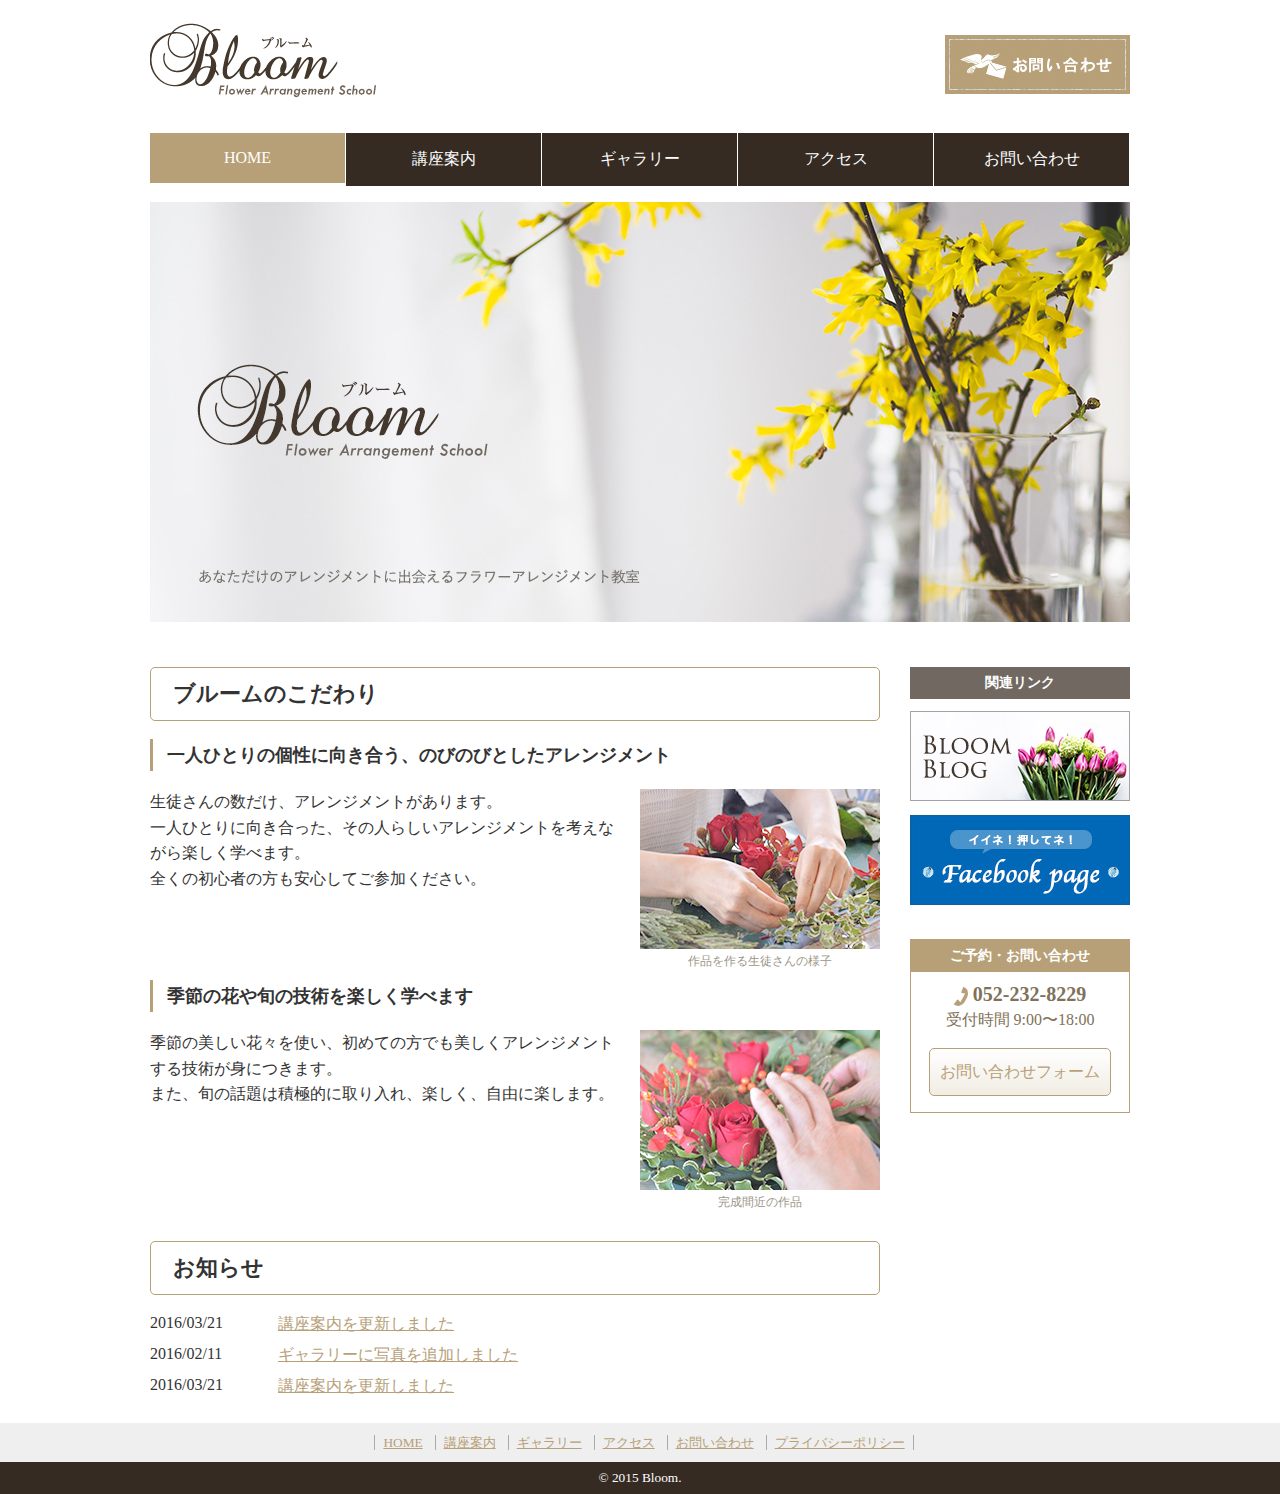
<file: index.html>
<!DOCTYPE html>
<html lang="ja">
<head>
<meta charset="UTF-8">
<title>フラワーアレンジメント教室 Bloom</title>
<link rel="stylesheet" href="css/style.css">
</head>
<body>

  <!--ヘッダー-->
  <header>
    <h1><img src="images/logo.png" alt="フラワーアレンジメント教室ブルーム" ></h1>
    <div id="header_contact"><a href="contact.html"><img src="images/btn_contact.jpg" alt="お問い合わせ"></a></div>
    <nav id="global_navi">
      <ul>
        <li class="current"><a href="index.html">HOME</a></li>
        <li><a href="course.html">講座案内</a></li>
        <li><a href="gallery.html">ギャラリー</a></li>
        <li><a href="access.html">アクセス</a></li>
        <li><a href="contact.html">お問い合わせ</a></li>
      </ul>
    </nav>
  </header>
  <!--/ヘッダー-->

  <!--メインビジュアル画像-->
  <div id="main_visual">
    <p><img src="images/main_visual.jpg" alt="あなただけのアレンジメントに出会えるフラワーアレンジメント教室"></p>
  </div>
  <!--/メインビジュアル画像-->

  <div id="wrapper">
    <!--メイン-->
    <div id="main">
      <section id="point">
        <h2>ブルームのこだわり</h2>
        <section>
          <h3>一人ひとりの個性に向き合う、のびのびとしたアレンジメント</h3>
          <figure>
            <img src="images/photo01.jpg" alt="こだわり1">
            <figcaption>作品を作る生徒さんの様子</figcaption>
          </figure>
          <p>生徒さんの数だけ、アレンジメントがあります。<br>
            一人ひとりに向き合った、その人らしいアレンジメントを考えながら楽しく学べます。<br>
            全くの初心者の方も安心してご参加ください。</p>
        </section>
        <section>
          <h3>季節の花や旬の技術を楽しく学べます</h3>
          <figure>
            <img src="images/photo02.jpg" alt="こだわり2">
            <figcaption>完成間近の作品</figcaption>
          </figure>
          <p>季節の美しい花々を使い、初めての方でも美しくアレンジメントする技術が身につきます。<br>
            また、旬の話題は積極的に取り入れ、楽しく、自由に楽します。 </p>
        </section>
      </section>
      <section id="news">
        <h2>お知らせ</h2>
        <dl>
          <dt>2016/03/21</dt>
          <dd><a href="course.html">講座案内を更新しました</a></dd>
          <dt>2016/02/11</dt>
          <dd><a href="gallery.html">ギャラリーに写真を追加しました</a></dd>
          <dt>2016/03/21</dt>
          <dd><a href="course.html">講座案内を更新しました</a></dd>
        </dl>
      </section>
    </div>
    <!--/メイン-->

    <!--サイド-->
    <aside id="sidebar">
      <section id="side_banner">
        <h2>関連リンク</h2>
        <ul>
          <li><a href="#" target="_blank"><img src="images/banner01.jpg" alt="ブルームブログ"></a></li>
          <li><a href="https://www.facebook.com/" target="_blank"><img src="images/banner02.jpg" alt="イイネ！押してね！facebookページ"></a></li>
        </ul>
      </section>
      <section id="side_contact">
        <h2>ご予約・お問い合わせ</h2>
        <address><img src="images/mark_tel.png" alt="TEL">052-232-8229</address>
        <p>受付時間 9:00〜18:00</p>
        <p><a href="contact.html" class="contact_button">お問い合わせフォーム</a></p>
      </section>
    </aside>
    <!--/サイド-->
  </div>
  <!--/wrapper-->

  <!--フッター-->
  <footer>
    <div id="footer_nav">
      <ul>
        <li><a href="index.html">HOME</a></li>
        <li><a href="course.html">講座案内</a></li>
        <li><a href="gallery.html">ギャラリー</a></li>
        <li><a href="access.html">アクセス</a></li>
        <li><a href="contact.html">お問い合わせ</a></li>
        <li><a href="policy.html">プライバシーポリシー</a></li>
      </ul>
    </div>
    <small>&copy; 2015 Bloom.</small>
  </footer>
  <!--/フッター-->

</body>
</html>
</file>
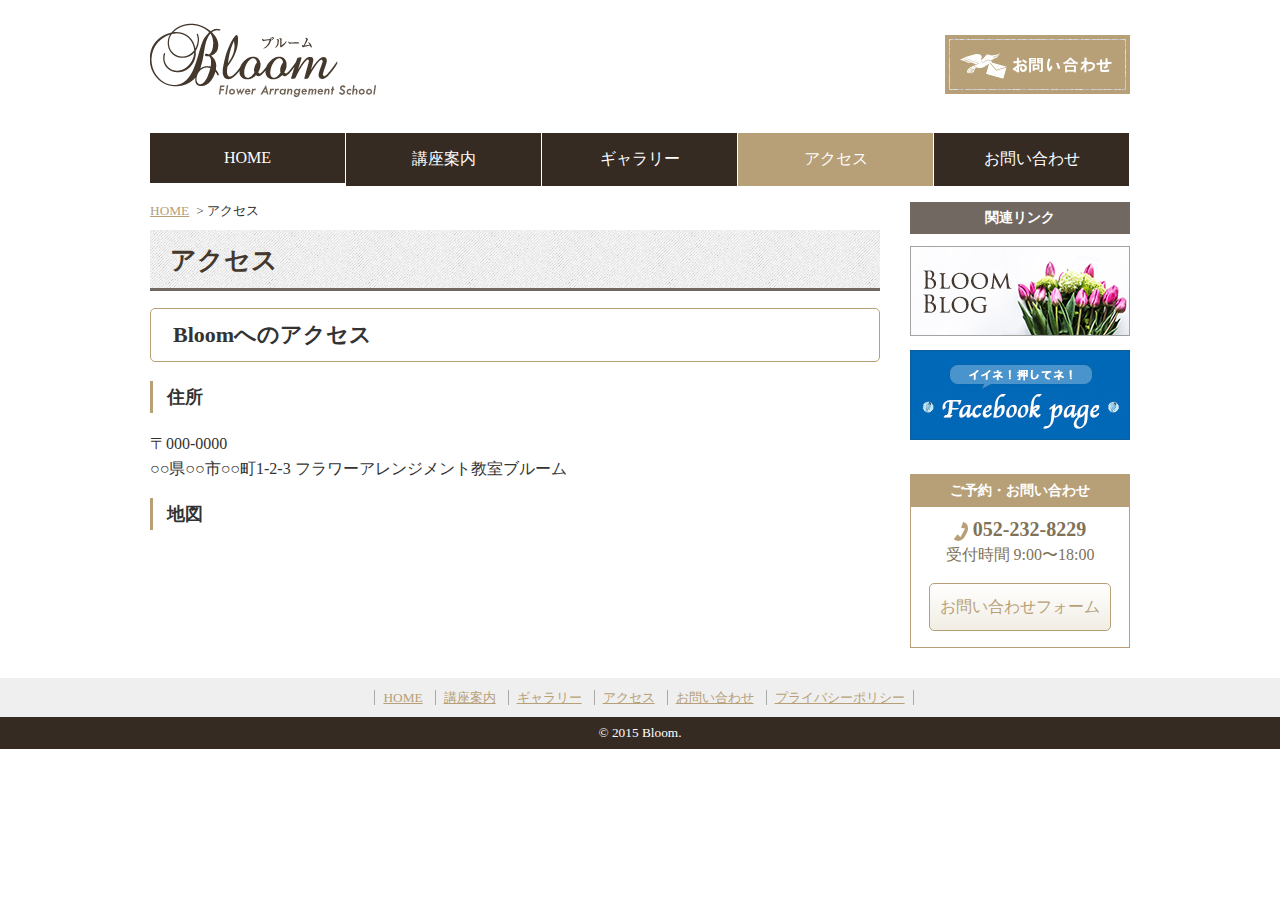
<file: access.html>
<!DOCTYPE html>
<html lang="ja">
<head>
<meta charset="UTF-8">
<title>アクセス｜フラワーアレンジメント教室 Bloomaaa</title>
<link rel="stylesheet" href="css/style.css">
</head>
<body>

  <!--ヘッダー-->
  <header>
    <h1><a href="index.html"><img src="images/logo.png" alt="フラワーアレンジメント教室ブルーム" ></a></h1>
    <div id="header_contact"><a href="contact.html"><img src="images/btn_contact.jpg" alt="お問い合わせ"></a></div>
    <nav id="global_navi">
      <ul>
        <li><a href="index.html">HOME</a></li>
        <li><a href="course.html">講座案内</a></li>
        <li><a href="gallery.html">ギャラリー</a></li>
        <li class="current"><a href="access.html">アクセス</a></li>
        <li><a href="contact.html">お問い合わせ</a></li>
      </ul>
    </nav>
  </header>
  <!--/ヘッダー-->

  <!--wrapper-->
  <div id="wrapper">
    <!--メイン-->
    <div id="main">
      <div id="breadcrumb">
        <ol>
          <li><a href="index.html">HOME</a></li>
          <li>アクセス</li>
        </ol>
      </div>
      <article>
        <h1>アクセス</h1>
        <section>
          <h2>Bloomへのアクセス</h2>
          <section>
            <h3>住所</h3>
            <p>〒000-0000<br>
            ○○県○○市○○町1-2-3 フラワーアレンジメント教室ブルーム </p>
          </section>
          <section>
            <h3>地図</h3>

          </section>
        </section>
      </article>
    </div>
    <!--/メイン-->
    <!--サイド-->
    <aside id="sidebar">
      <section id="side_banner">
        <h2>関連リンク</h2>
        <ul>
          <li><a href="#" target="_blank"><img src="images/banner01.jpg" alt="ブルームブログ"></a>
          </li>
          <li><a href="https://www.facebook.com/" target="_blank"><img src="images/banner02.jpg" alt="イイネ！押してね！facebookページ"></a></li>
        </ul>
      </section>
      <section id="side_contact">
        <h2>ご予約・お問い合わせ</h2>
        <address><img src="images/mark_tel.png" alt="TEL">052-232-8229</address>
        <p>受付時間 9:00〜18:00</p>
        <p><a href="contact.html" class="contact_button">お問い合わせフォーム</a></p>
      </section>
    </aside>
    <!--/サイド-->
  </div>
  <!--/wrapper-->

  <!--フッター-->
  <footer>
    <div id="footer_nav">
      <ul>
        <li><a href="index.html">HOME</a></li>
        <li><a href="course.html">講座案内</a></li>
        <li><a href="gallery.html">ギャラリー</a></li>
        <li><a href="access.html">アクセス</a></li>
        <li><a href="contact.html">お問い合わせ</a></li>
        <li><a href="policy.html">プライバシーポリシー</a></li>
      </ul>
    </div>
    <small>&copy; 2015 Bloom.</small>
  </footer>
  <!--/フッター-->

</body>
</html>
</file>
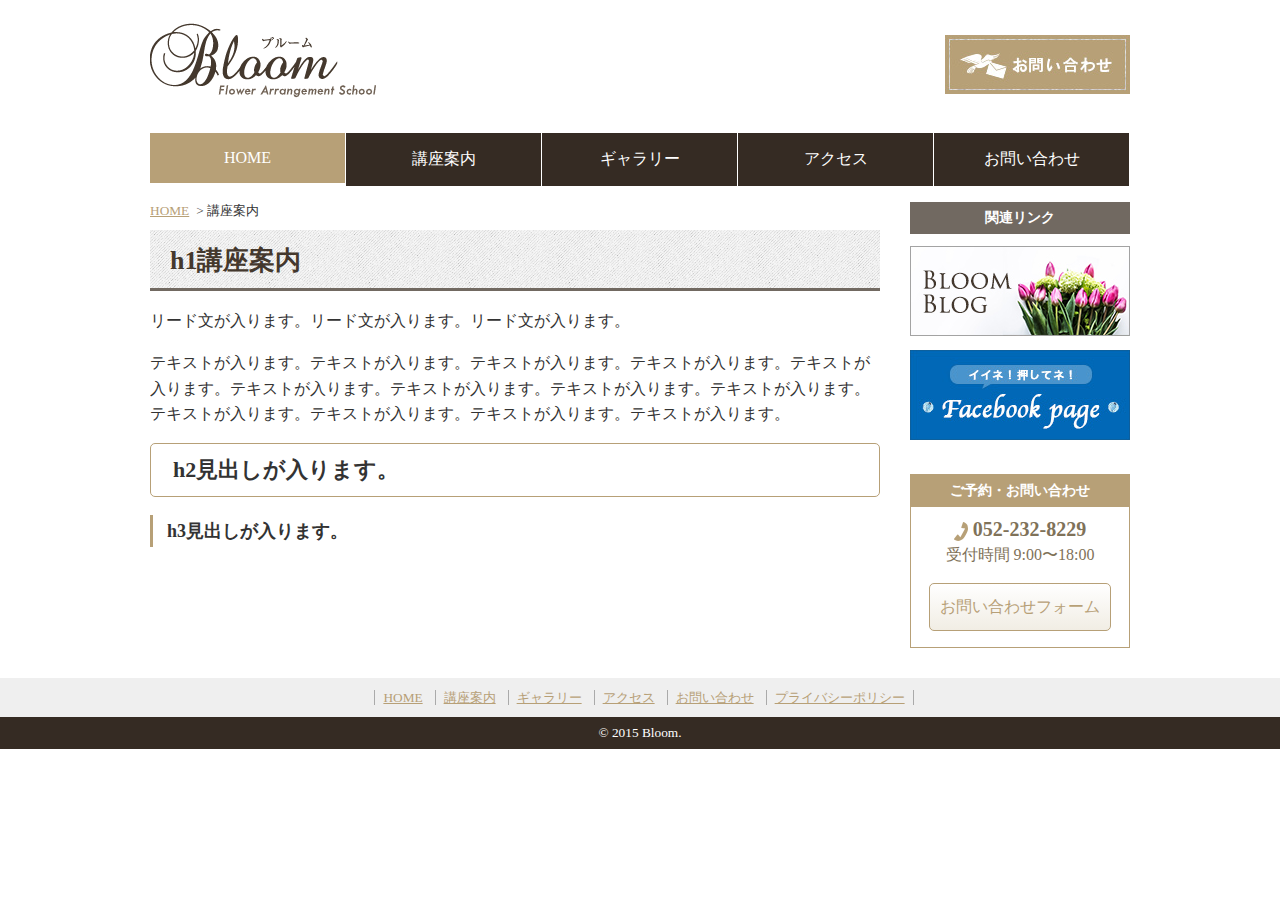
<file: base.html>
<!DOCTYPE html>
<html lang="ja">
<head>
<meta charset="UTF-8">
<title>フラワーアレンジメント教室 Bloom</title>
<link rel="stylesheet" href="css/style.css">
</head>
<body>

  <!--ヘッダー-->
  <header>
    <h1><a href="index.html"><img src="images/logo.png" alt="フラワーアレンジメント教室ブルーム" ></a></h1>
    <div id="header_contact"><a href="contact.html"><img src="images/btn_contact.jpg" alt="お問い合わせ"></a></div>
    <nav id="global_navi">
      <ul>
        <li class="current"><a href="index.html">HOME</a></li>
        <li><a href="course.html">講座案内</a></li>
        <li><a href="gallery.html">ギャラリー</a></li>
        <li><a href="access.html">アクセス</a></li>
        <li><a href="contact.html">お問い合わせ</a></li>
      </ul>
    </nav>
  </header>
  <!--/ヘッダー-->
  
  <!--wrapper-->
  <div id="wrapper">
    <!--メイン-->
    <div id="main">
      <div id="breadcrumb">
        <ol>
          <li><a href="index.html">HOME</a></li>
          <li>講座案内</li>
        </ol>
      </div>
      <article>        
        <h1>h1講座案内</h1>
        <p class="lead">リード文が入ります。リード文が入ります。リード文が入ります。</p>
        <p>テキストが入ります。テキストが入ります。テキストが入ります。テキストが入ります。テキストが入ります。テキストが入ります。テキストが入ります。テキストが入ります。テキストが入ります。テキストが入ります。テキストが入ります。テキストが入ります。テキストが入ります。</p>
        <section>
          <h2>h2見出しが入ります。</h2>
          <section>
            <h3>h3見出しが入ります。</h3>
          </section>
        </section>          
      </article>
    </div>
    <!--/メイン-->
    
    <!--サイド-->
    <aside id="sidebar">
      <section id="side_banner">
        <h2>関連リンク</h2>
        <ul>
          <li><a href="#" target="_blank"><img src="images/banner01.jpg" alt="ブルームブログ"></a></li>
          <li><a href="https://www.facebook.com/" target="_blank"><img src="images/banner02.jpg" alt="イイネ！押してね！facebookページ"></a></li>
        </ul>
      </section>
      <section id="side_contact">
        <h2>ご予約・お問い合わせ</h2>
        <address><img src="images/mark_tel.png" alt="TEL">052-232-8229</address>
        <p>受付時間 9:00〜18:00</p>
        <p><a href="contact.html" class="contact_button">お問い合わせフォーム</a></p>
      </section>
    </aside>
    <!--/サイド-->
  </div>
  <!--/wrapper-->
  
  <!--フッター-->
  <footer>
    <div id="footer_nav">
      <ul>
        <li><a href="index.html">HOME</a></li>
        <li><a href="course.html">講座案内</a></li>
        <li><a href="gallery.html">ギャラリー</a></li>
        <li><a href="access.html">アクセス</a></li>
        <li><a href="contact.html">お問い合わせ</a></li>
        <li><a href="policy.html">プライバシーポリシー</a></li>
      </ul>
    </div>
    <small>&copy; 2015 Bloom.</small>
  </footer>
  <!--/フッター-->

</body>
</html>
</file>
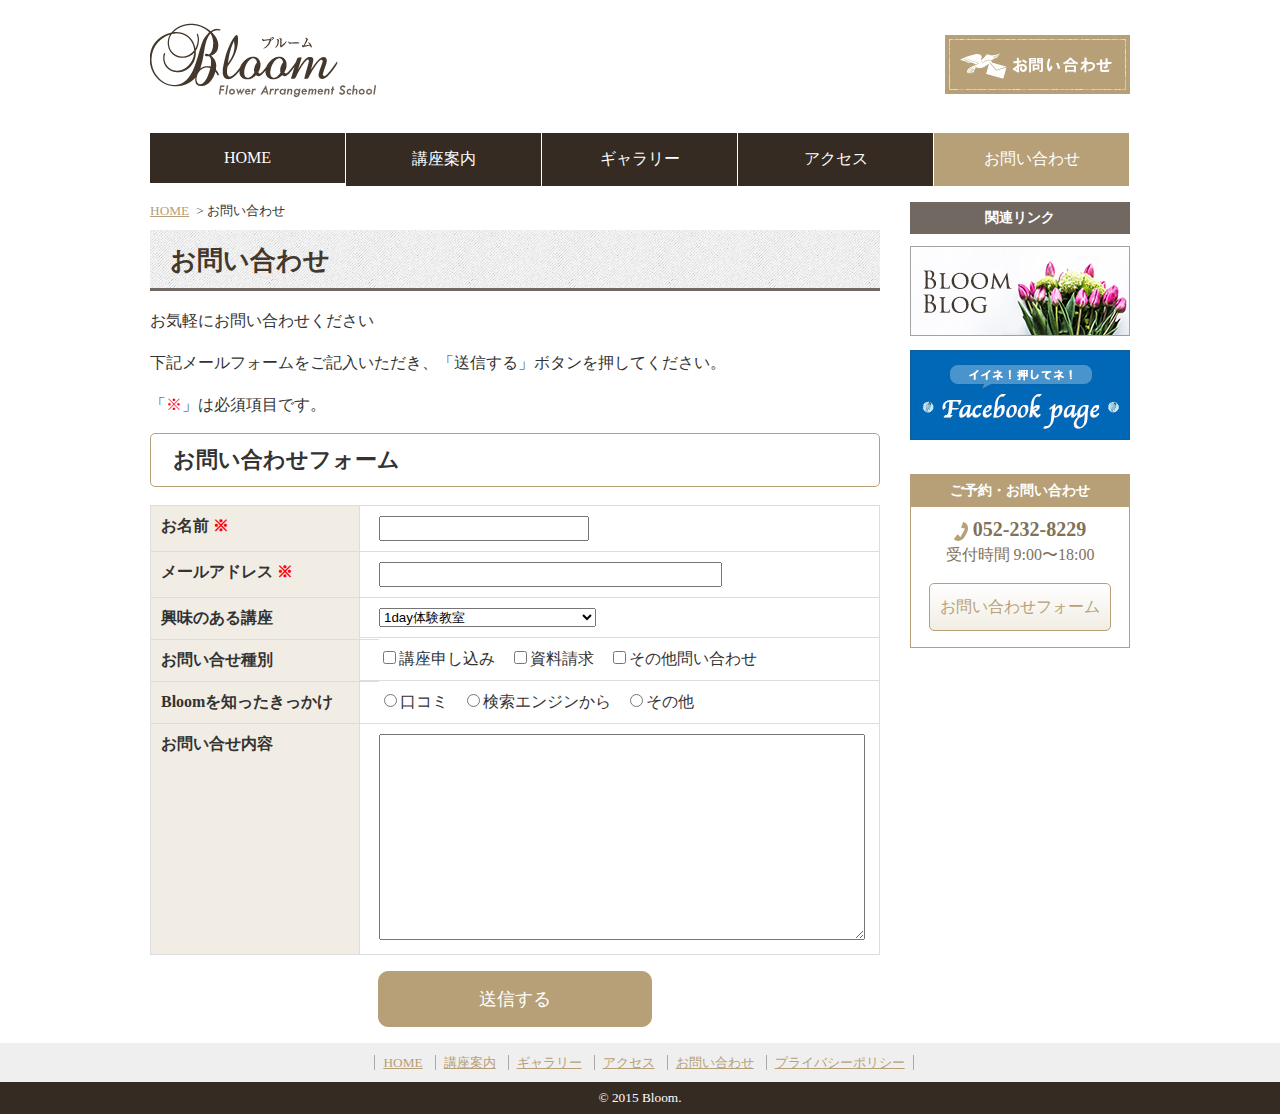
<file: contact.html>
<!DOCTYPE html>
<html lang="ja">
<head>
<meta charset="UTF-8">
<title>お問い合わせ｜フラワーアレンジメント教室 Bloom</title>
<link rel="stylesheet" href="css/style.css">
</head>
<body>

  <!--ヘッダー-->
  <header>
    <h1><a href="index.html"><img src="images/logo.png" alt="フラワーアレンジメント教室ブルーム" ></a></h1>
    <div id="header_contact"><a href="contact.html"><img src="images/btn_contact.jpg" alt="お問い合わせ"></a></div>
    <nav id="global_navi">
      <ul>
        <li><a href="index.html">HOME</a></li>
        <li><a href="course.html">講座案内</a></li>
        <li><a href="gallery.html">ギャラリー</a></li>
        <li><a href="access.html">アクセス</a></li>
        <li class="current"><a href="contact.html">お問い合わせ</a></li>
      </ul>
    </nav>
  </header>
  <!--/ヘッダー-->

  <!--wrapper-->
  <div id="wrapper">
    <!--メイン-->
    <div id="main">
      <div id="breadcrumb">
        <ol>
          <li><a href="index.html">HOME</a></li>
          <li>お問い合わせ</li>
        </ol>
      </div>
      <article>        
        <h1>お問い合わせ</h1>
        <p class="lead">お気軽にお問い合わせください</p>
        <p>下記メールフォームをご記入いただき、「送信する」ボタンを押してください。</p>
        <p>「<span class="must">※</span>」は必須項目です。</p>
        <section>
          <h2>お問い合わせフォーム</h2>
          <form id="entry">
            <dl>
              <dt>お名前 <span class="must">※</span></dt>
              <dd><input type="text" name="name" id="name" required></dd>
              <dt>メールアドレス <span class="must">※</span></dt>
              <dd><input type="email" name="email" id="email" required></dd>
              <dt>興味のある講座</dt>
              <dd>
                <select name="interest" id="interest">
                <option value="1day体験教室">1day体験教室</option>
                <option value="ブライダル・アートフラワー教室">ブライダル・アートフラワー教室</option>
                <option value="資格取得講座">資格取得講座</option>
                </select>
              </dd>
              <dt>お問い合せ種別</dt>
              <dd>
                <label><input type="checkbox" name="category" id="category1" value="講座申し込み">講座申し込み</label>
                <label><input type="checkbox" name="category" id="category2" value="資料請求">資料請求</label>
                <label><input type="checkbox" name="category" id="category3" value="その他問い合わせ">その他問い合わせ</label>
              </dd>
              <dt>Bloomを知ったきっかけ</dt>
              <dd>
                <label><input type="radio" name="questionnaire" id="questionnaire1" value="口コミ">口コミ</label>
                <label><input type="radio" name="questionnaire" id="questionnaire2" value="検索エンジンから">検索エンジンから</label>
                <label><input type="radio" name="questionnaire" id="questionnaire3" value="その他">その他</label>
              </dd>
              <dt>お問い合せ内容</dt>
              <dd>
                <textarea name="detail" id="detail"></textarea>
              </dd>
            </dl>
            <p id="submit_button_cover">
              <input type="submit" id="submit_button" value="送信する">
            </p>
          </form>
        </section>
      </article>
    </div>
    <!--/メイン-->

    <!--サイド-->
    <aside id="sidebar">
      <section id="side_banner">
        <h2>関連リンク</h2>
        <ul>
          <li><a href="#" target="_blank"><img src="images/banner01.jpg" alt="ブルームブログ"></a></li>
          <li><a href="https://www.facebook.com/" target="_blank"><img src="images/banner02.jpg" alt="イイネ！押してね！facebookページ"></a></li>
        </ul>
      </section>
      <section id="side_contact">
        <h2>ご予約・お問い合わせ</h2>
        <address><img src="images/mark_tel.png" alt="TEL">052-232-8229</address>
        <p>受付時間 9:00〜18:00</p>
        <p><a href="contact.html" class="contact_button">お問い合わせフォーム</a></p>
      </section>
    </aside>
    <!--/サイド-->
  </div>
  <!--/wrapper-->

  <!--フッター-->
  <footer>
    <div id="footer_nav">
      <ul>
        <li><a href="index.html">HOME</a></li>
        <li><a href="course.html">講座案内</a></li>
        <li><a href="gallery.html">ギャラリー</a></li>
        <li><a href="access.html">アクセス</a></li>
        <li><a href="contact.html">お問い合わせ</a></li>
        <li><a href="policy.html">プライバシーポリシー</a></li>
      </ul>
    </div>
    <small>&copy; 2015 Bloom.</small>
  </footer>
  <!--/フッター-->
  
</body>
</html>
</file>
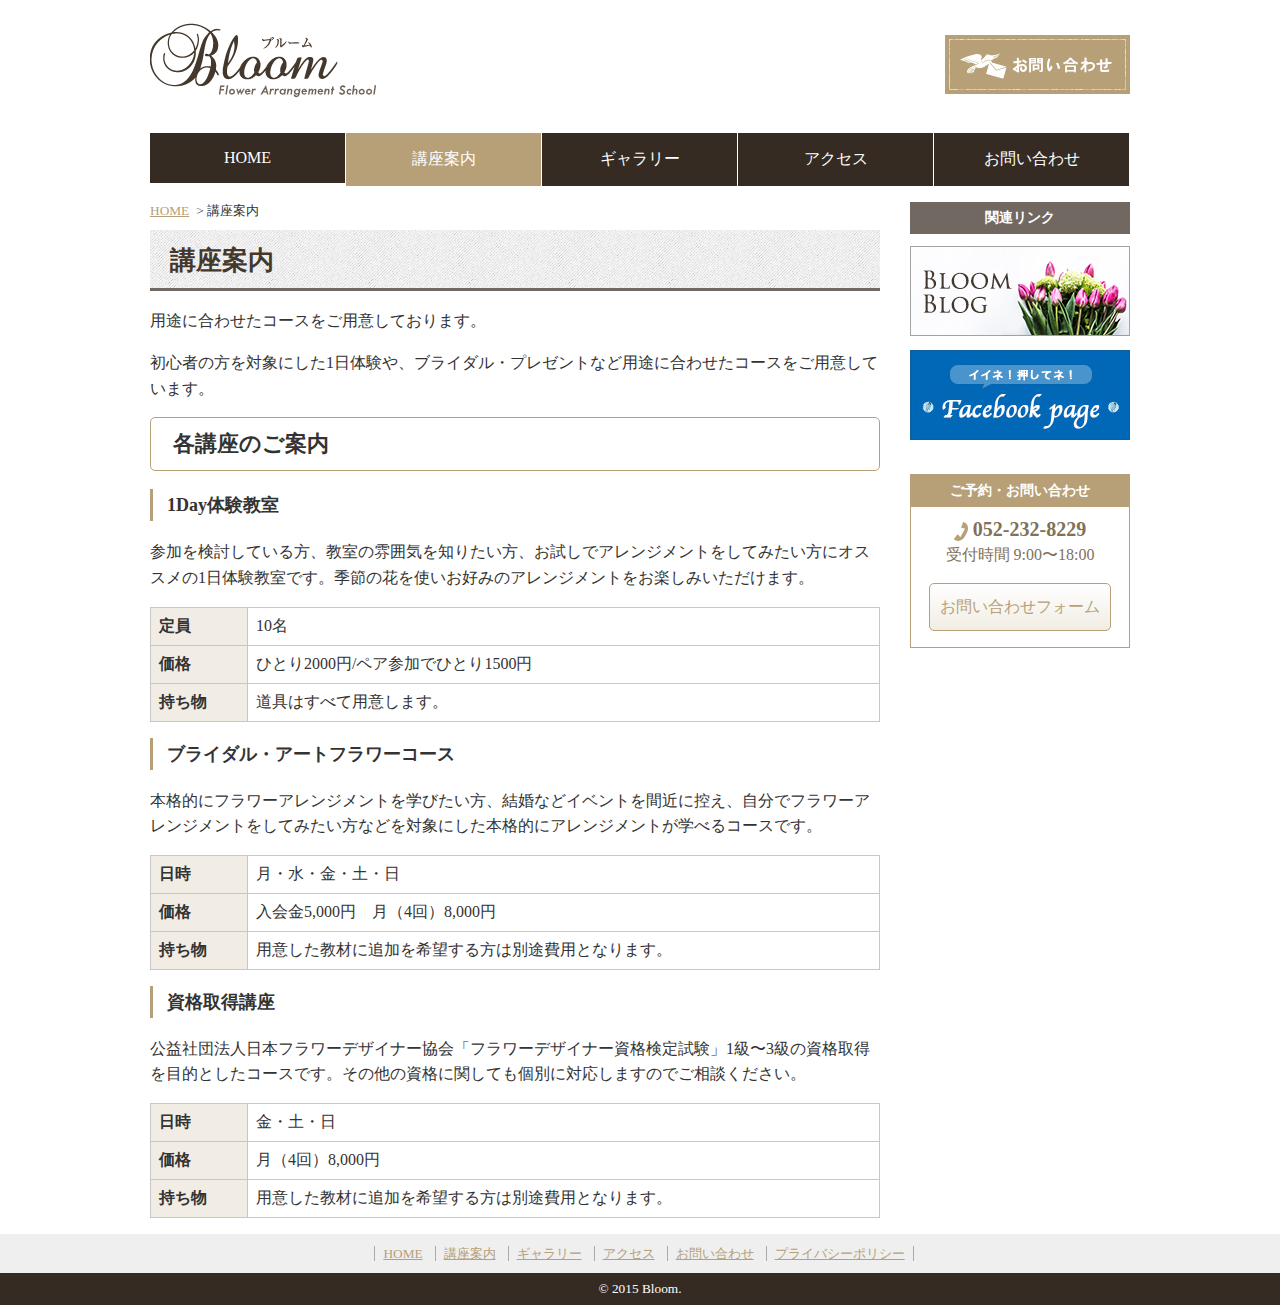
<file: course.html>
<!DOCTYPE html>
<html lang="ja">
<head>
<meta charset="UTF-8">
<title>講座案内｜フラワーアレンジメント教室 Bloom</title>
<link rel="stylesheet" href="css/style.css">
</head>
<body>

  <!--ヘッダー-->
  <header>
    <h1><a href="index.html"><img src="images/logo.png" alt="フラワーアレンジメント教室ブルーム" ></a></h1>
    <div id="header_contact"><a href="contact.html"><img src="images/btn_contact.jpg" alt="お問い合わせ"></a></div>
    <nav id="global_navi">
      <ul>
        <li><a href="index.html">HOME</a></li>
        <li class="current"><a href="course.html">講座案内</a></li>
        <li><a href="gallery.html">ギャラリー</a></li>
        <li><a href="access.html">アクセス</a></li>
        <li><a href="contact.html">お問い合わせ</a></li>
      </ul>
    </nav>
  </header>
  <!--/ヘッダー-->

  <!--wrapper-->
  <div id="wrapper">
    <!--メイン-->
    <div id="main">
      <div id="breadcrumb">
        <ol>
          <li><a href="index.html">HOME</a></li>
          <li>講座案内</li>
        </ol>
      </div>
      <article id="course">        
        <h1>講座案内</h1>
        <p class="lead">用途に合わせたコースをご用意しております。</p>
        <p>初心者の方を対象にした1日体験や、ブライダル・プレゼントなど用途に合わせたコースをご用意しています。</p>
        <section>
          <h2>各講座のご案内</h2>
          <section>
            <h3>1Day体験教室</h3>
            <p>参加を検討している方、教室の雰囲気を知りたい方、お試しでアレンジメントをしてみたい方にオススメの1日体験教室です。季節の花を使いお好みのアレンジメントをお楽しみいただけます。</p>
            <table>
              <tr>
                <th>定員</th>
                <td>10名</td>
              </tr>
              <tr>
                <th>価格</th>
                <td>ひとり2000円/ペア参加でひとり1500円</td>
              </tr>
              <tr>
                <th>持ち物</th>
                <td>道具はすべて用意します。</td>
              </tr>
            </table>
          </section>
          <section>
            <h3>ブライダル・アートフラワーコース</h3>
            <p>本格的にフラワーアレンジメントを学びたい方、結婚などイベントを間近に控え、自分でフラワーアレンジメントをしてみたい方などを対象にした本格的にアレンジメントが学べるコースです。</p>
            <table>
              <tr>
                <th>日時</th>
                <td>月・水・金・土・日</td>
              </tr>
              <tr>
                <th>価格</th>
                <td>入会金5,000円　月（4回）8,000円</td>
              </tr>
              <tr>
                <th>持ち物</th>
                <td>用意した教材に追加を希望する方は別途費用となります。</td>
              </tr>
            </table>
          </section>
          <section>
            <h3>資格取得講座</h3>
            <p>公益社団法人日本フラワーデザイナー協会「フラワーデザイナー資格検定試験」1級〜3級の資格取得を目的としたコースです。その他の資格に関しても個別に対応しますのでご相談ください。</p>
            <table>
              <tr>
                <th>日時</th>
                <td>金・土・日</td>
              </tr>
              <tr>
                <th>価格</th>
                <td>月（4回）8,000円</td>
              </tr>
              <tr>
                <th>持ち物</th>
                <td>用意した教材に追加を希望する方は別途費用となります。</td>
              </tr>
            </table>
          </section>
        </section>        
      </article>
    </div>
    <!--/メイン-->

    <!--サイド-->
    <aside id="sidebar">
      <section id="side_banner">
        <h2>関連リンク</h2>
        <ul>
          <li><a href="#" target="_blank"><img src="images/banner01.jpg" alt="ブルームブログ"></a></li>
          <li><a href="https://www.facebook.com/" target="_blank"><img src="images/banner02.jpg" alt="イイネ！押してね！facebookページ"></a></li>
        </ul>
      </section>
      <section id="side_contact">
        <h2>ご予約・お問い合わせ</h2>
        <address><img src="images/mark_tel.png" alt="TEL">052-232-8229</address>
        <p>受付時間 9:00〜18:00</p>
        <p><a href="contact.html" class="contact_button">お問い合わせフォーム</a></p>
      </section>
    </aside>
    <!--/サイド-->
  </div>
  <!--/wrapper-->

  <!--フッター-->
  <footer>
    <div id="footer_nav">
      <ul>
        <li><a href="index.html">HOME</a></li>
        <li><a href="course.html">講座案内</a></li>
        <li><a href="gallery.html">ギャラリー</a></li>
        <li><a href="access.html">アクセス</a></li>
        <li><a href="contact.html">お問い合わせ</a></li>
        <li><a href="policy.html">プライバシーポリシー</a></li>
      </ul>
    </div>
    <small>&copy; 2015 Bloom.</small>
  </footer>
  <!--/フッター-->

</body>
</html>
</file>
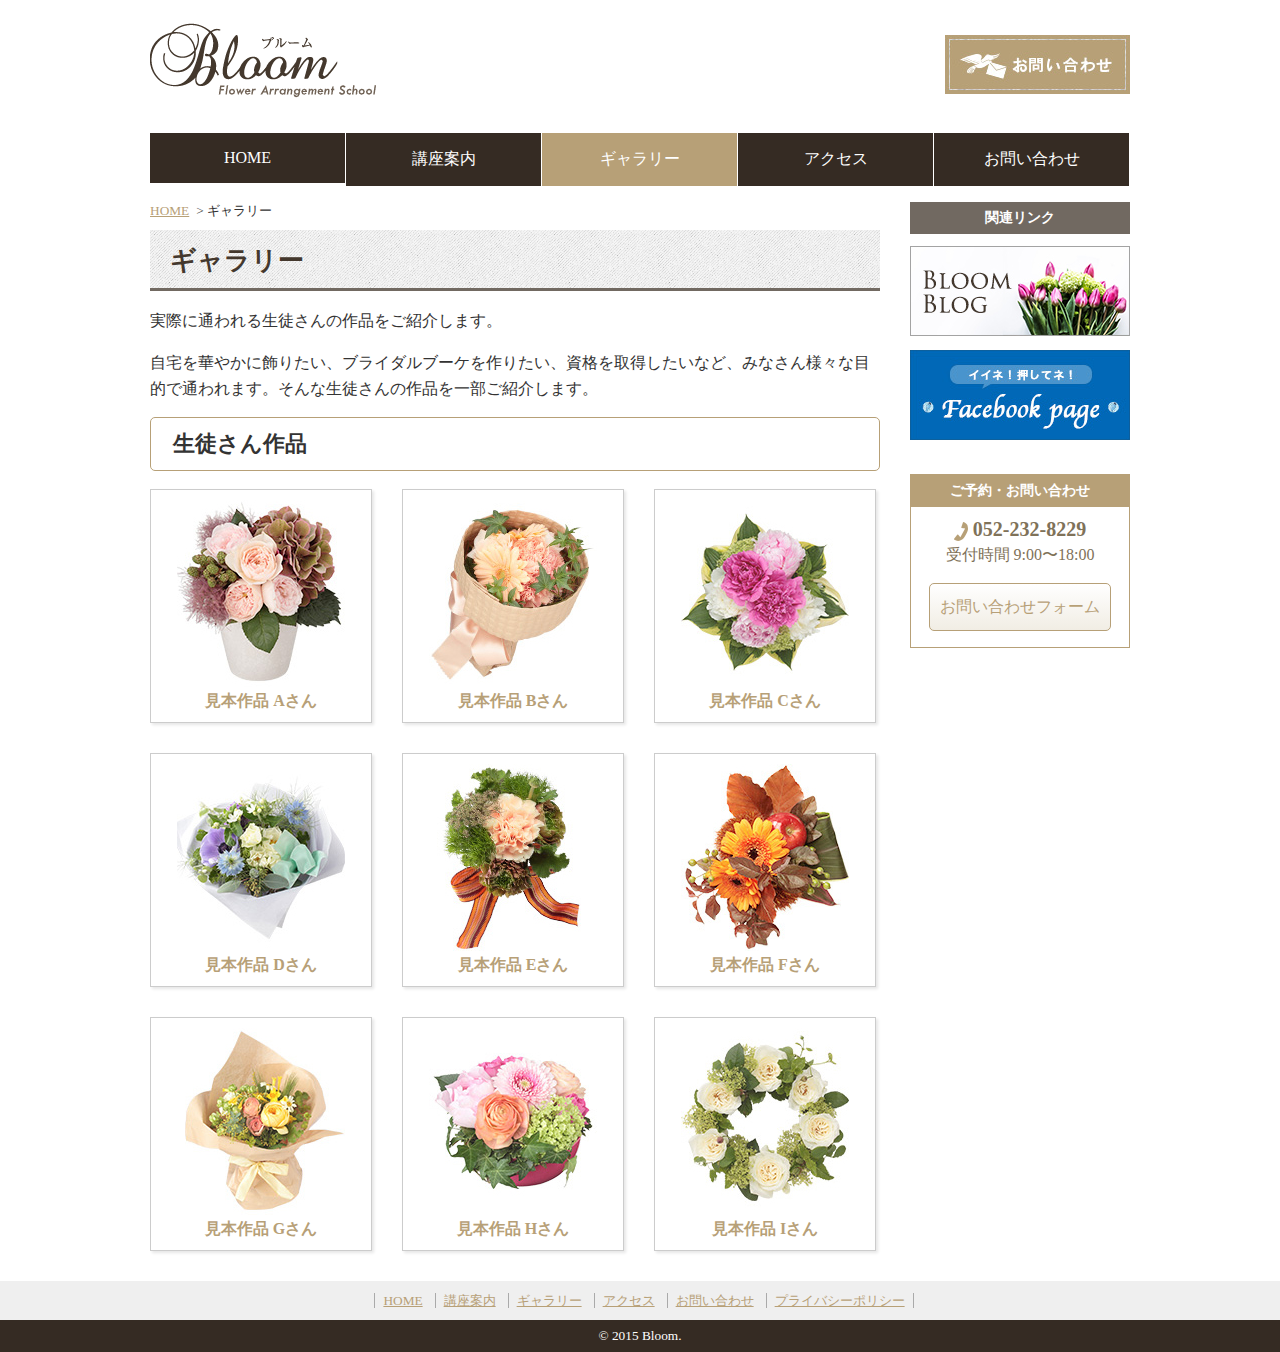
<file: gallery.html>
<!DOCTYPE html>
<html lang="ja">
<head>
<meta charset="UTF-8">
<title>ギャラリー｜フラワーアレンジメント教室 Bloom</title>
<link rel="stylesheet" href="css/style.css">
</head>
<body>

  <!--ヘッダー-->
  <header>
    <h1><a href="index.html"><img src="images/logo.png" alt="フラワーアレンジメント教室ブルーム" ></a></h1>
    <div id="header_contact"><a href="contact.html"><img src="images/btn_contact.jpg" alt="お問い合わせ"></a></div>
    <nav id="global_navi">
      <ul>
        <li><a href="index.html">HOME</a></li>
        <li><a href="course.html">講座案内</a></li>
        <li class="current"><a href="gallery.html">ギャラリー</a></li>
        <li><a href="access.html">アクセス</a></li>
        <li><a href="contact.html">お問い合わせ</a></li>
      </ul>
    </nav>
  </header>
  <!--/ヘッダー-->

  <!--wrapper-->
  <div id="wrapper">
  	<!--メイン-->
    <div id="main">
      <div id="breadcrumb">
        <ol>
          <li><a href="index.html">HOME</a></li>
          <li>ギャラリー</li>
        </ol>
      </div>
      <article>
        <h1>ギャラリー</h1>
        <p class="lead">実際に通われる生徒さんの作品をご紹介します。</p>
        <p>自宅を華やかに飾りたい、ブライダルブーケを作りたい、資格を取得したいなど、みなさん様々な目的で通われます。そんな生徒さんの作品を一部ご紹介します。</p>
        <section id="gallery">
          <h2>生徒さん作品</h2>
          <ul>
            <li><img src="images/item01.jpg" alt=""><br>
              見本作品 Aさん</li>
            <li><img src="images/item02.jpg" alt=""><br>
              見本作品 Bさん</li>
            <li><img src="images/item03.jpg" alt=""><br>
              見本作品 Cさん</li>
            <li><img src="images/item04.jpg" alt=""><br>
              見本作品 Dさん</li>
            <li><img src="images/item05.jpg" alt=""><br>
              見本作品 Eさん</li>
            <li><img src="images/item06.jpg" alt=""><br>
              見本作品 Fさん</li>
            <li><img src="images/item07.jpg" alt=""><br>
              見本作品 Gさん</li>
            <li><img src="images/item08.jpg" alt=""><br>
              見本作品 Hさん</li>
            <li><img src="images/item09.jpg" alt=""><br>
              見本作品 Iさん</li>
          </ul>
        </section>
      </article>
    </div>
    <!--/メイン-->

    <!--サイド-->
    <aside id="sidebar">
      <section id="side_banner">
        <h2>関連リンク</h2>
        <ul>
          <li><a href="#" target="_blank"><img src="images/banner01.jpg" alt="ブルームブログ"></a></li>
          <li><a href="https://www.facebook.com/" target="_blank"><img src="images/banner02.jpg" alt="イイネ！押してね！facebookページ"></a></li>
        </ul>
      </section>
      <section id="side_contact">
        <h2>ご予約・お問い合わせ</h2>
        <address><img src="
          images/mark_tel.png" alt="TEL">052-232-8229</address>
        <p>受付時間 9:00〜18:00</p>
        <p><a href="contact.html" class="contact_button">お問い合わせフォーム</a></p>
      </section>
    </aside>
    <!--/サイド-->
  </div>
  <!--/wrapper-->

  <!--フッター-->
  <footer>
    <div id="footer_nav">
      <ul>
        <li><a href="index.html">HOME</a></li>
        <li><a href="course.html">講座案内</a></li>
        <li><a href="gallery.html">ギャラリー</a></li>
        <li><a href="access.html">アクセス</a></li>
        <li><a href="contact.html">お問い合わせ</a></li>
        <li><a href="policy.html">プライバシーポリシー</a></li>
      </ul>
    </div>
    <small>&copy; 2015 Bloom.</small>
  </footer>
  <!--/フッター-->

</body>
</html>
</file>
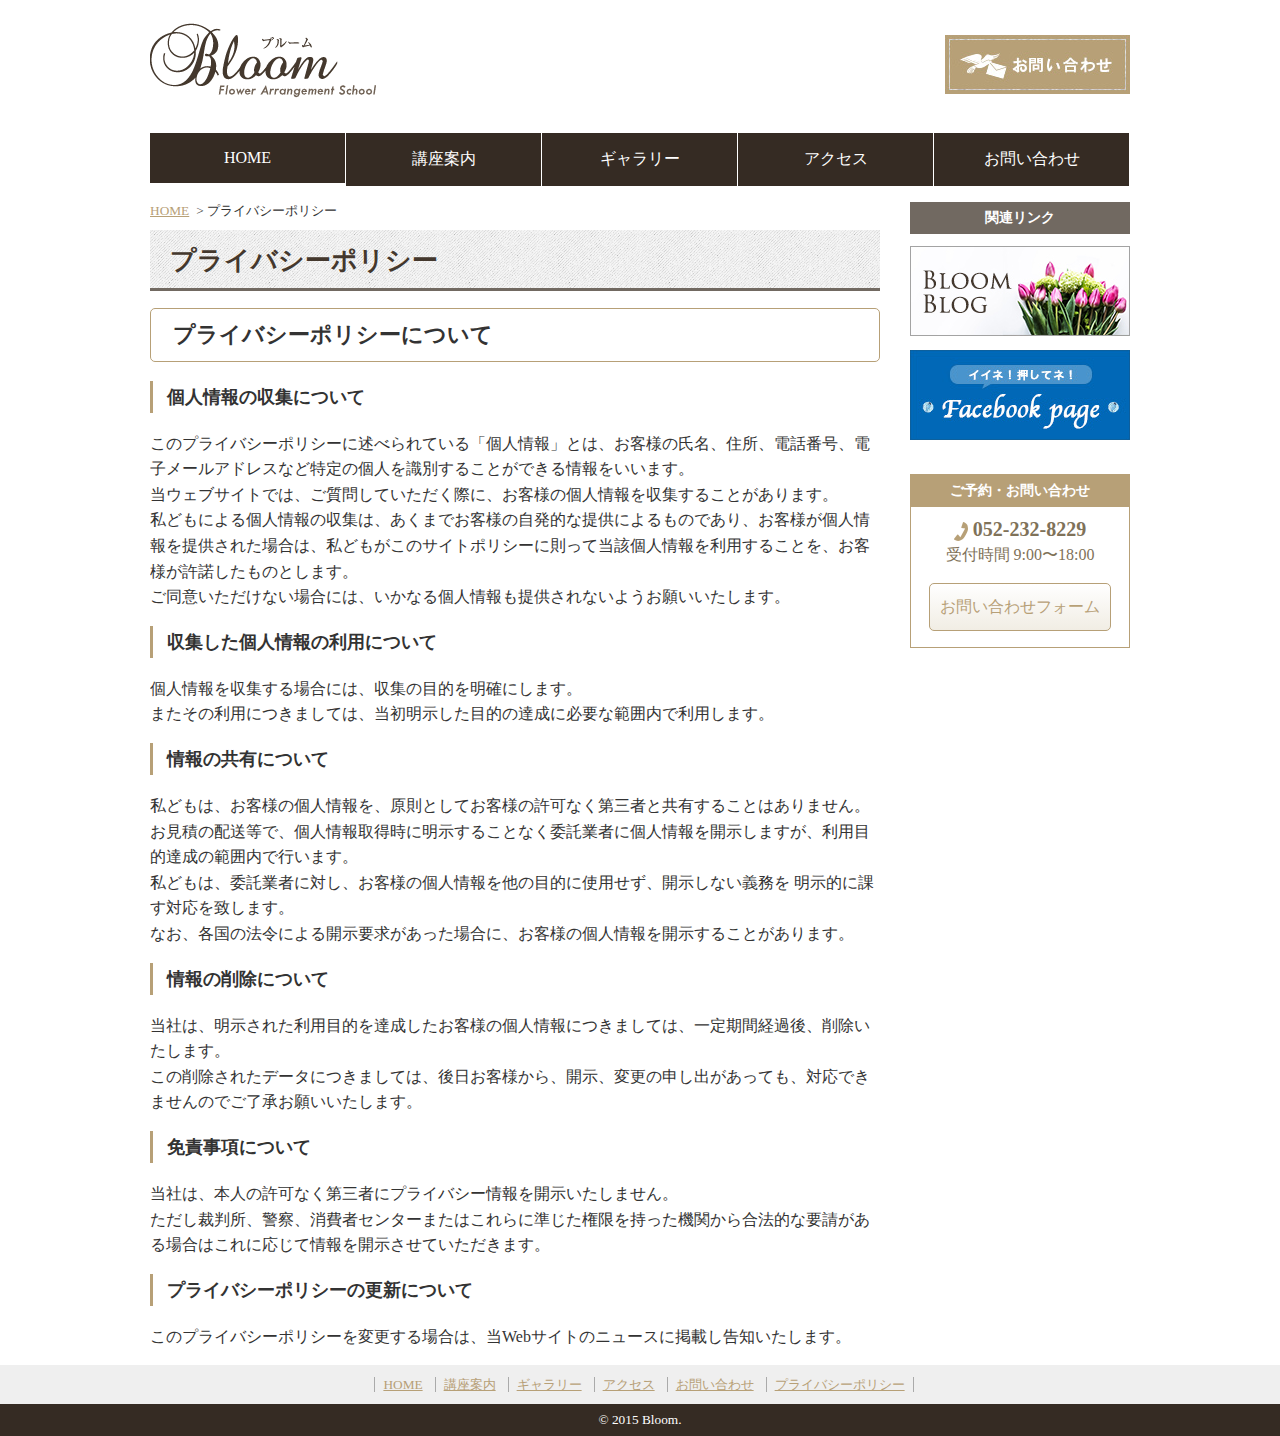
<file: policy.html>
<!DOCTYPE html>
<html lang="ja">
<head>
<meta charset="UTF-8">
<title>プライバシーポリシー｜フラワーアレンジメント教室 Bloom</title>
<link rel="stylesheet" href="css/style.css">
</head>
<body>

  <!--ヘッダー-->
  <header>
    <h1><a href="index.html"><img src="images/logo.png" alt="フラワーアレンジメント教室ブルーム" ></a></h1>
    <div id="header_contact"><a href="contact.html"><img src="images/btn_contact.jpg" alt="お問い合わせ"></a></div>
    <nav id="global_navi">
      <ul>
        <li><a href="index.html">HOME</a></li>
        <li><a href="course.html">講座案内</a></li>
        <li><a href="gallery.html">ギャラリー</a></li>
        <li><a href="access.html">アクセス</a></li>
        <li><a href="contact.html">お問い合わせ</a></li>
      </ul>
    </nav>
  </header>
  <!--/ヘッダー-->
  <div id="wrapper">
    <!--メイン-->
    <div id="main">
      <div id="breadcrumb">
        <ol>
          <li><a href="./index.html">HOME</a></li>
          <li>プライバシーポリシー</li>
        </ol>
      </div>
      <article>
        <h1>プライバシーポリシー</h1>
        <section>
          <h2>プライバシーポリシーについて</h2>
          <section>
            <h3>個人情報の収集について</h3>
            <p>このプライバシーポリシーに述べられている「個人情報」とは、お客様の氏名、住所、電話番号、電子メールアドレスなど特定の個人を識別することができる情報をいいます。<br>
            当ウェブサイトでは、ご質問していただく際に、お客様の個人情報を収集することがあります。<br>
            私どもによる個人情報の収集は、あくまでお客様の自発的な提供によるものであり、お客様が個人情報を提供された場合は、私どもがこのサイトポリシーに則って当該個人情報を利用することを、お客様が許諾したものとします。<br>
ご同意いただけない場合には、いかなる個人情報も提供されないようお願いいたします。</p>
          </section>
          <section>
            <h3>収集した個人情報の利用について</h3>
            <p>個人情報を収集する場合には、収集の目的を明確にします。<br>
またその利用につきましては、当初明示した目的の達成に必要な範囲内で利用します。</p>
          </section>
          <section>
            <h3>情報の共有について</h3>
            <p>私どもは、お客様の個人情報を、原則としてお客様の許可なく第三者と共有することはありません。<br>
            お見積の配送等で、個人情報取得時に明示することなく委託業者に個人情報を開示しますが、利用目的達成の範囲内で行います。<br>
            私どもは、委託業者に対し、お客様の個人情報を他の目的に使用せず、開示しない義務を 明示的に課す対応を致します。<br>
            なお、各国の法令による開示要求があった場合に、お客様の個人情報を開示することがあります。</p>
          </section>
          <section>
            <h3>情報の削除について</h3>
            <p>当社は、明示された利用目的を達成したお客様の個人情報につきましては、一定期間経過後、削除いたします。<br>
            この削除されたデータにつきましては、後日お客様から、開示、変更の申し出があっても、対応できませんのでご了承お願いいたします。</p>
          </section>
          <section>
            <h3>免責事項について</h3>
            <p>当社は、本人の許可なく第三者にプライバシー情報を開示いたしません。<br>
            ただし裁判所、警察、消費者センターまたはこれらに準じた権限を持った機関から合法的な要請がある場合はこれに応じて情報を開示させていただきます。</p>
          </section>
          <section>
            <h3>プライバシーポリシーの更新について</h3>
            <p>このプライバシーポリシーを変更する場合は、当Webサイトのニュースに掲載し告知いたします。</p>
          </section>
        </section>
      </article>
    </div>
    <!--/メイン-->
    <!--サイド-->
    <aside id="sidebar">
      <section id="side_banner">
        <h2>関連リンク</h2>
        <ul>
          <li><a href="#" target="_blank"><img src="images/banner01.jpg" alt="ブルームブログ"></a></li>
          <li><a href="https://www.facebook.com/" target="_blank"><img src="images/banner02.jpg" alt="イイネ！押してね！facebookページ"></a></li>
        </ul>
      </section>
      <section id="side_contact">
        <h2>ご予約・お問い合わせ</h2>
        <address><img src="images/mark_tel.png" alt="TEL">052-232-8229</address>
        <p>受付時間 9:00〜18:00</p>
        <p><a href="contact.html" class="contact_button">お問い合わせフォーム</a></p>
      </section>
    </aside>
  </div>
  <!--フッター-->
  <footer>
    <div id="footer_nav">
      <ul>
        <li><a href="index.html">HOME</a></li>
        <li><a href="course.html">講座案内</a></li>
        <li><a href="gallery.html">ギャラリー</a></li>
        <li><a href="access.html">アクセス</a></li>
        <li><a href="contact.html">お問い合わせ</a></li>
        <li><a href="policy.html">プライバシーポリシー</a></li>
      </ul>
    </div>
    <small>&copy; 2015 Bloom.</small>
  </footer>
  <!--/フッター-->
</body>
</html>
</file>
<file: css/style.css>
@charset "utf-8";

body {
  margin: 0;
  padding: 0;
  color: #333;
}
a { color: #b7a077; }
a:visited { color: #a8a8a8; }
a:hover {
  color: #988564;
  font-weight: bold;
  text-decoration: none;
}
a img { transition: opacity 0.2s linear; }
a:hover img { opacity: 0.7; }
h1, h2, h3, h4, h5, h6 { margin-top: 0; }
p {
  margin-top: 0;
  line-height: 1.6;
}
#main h1 {
  background-image: url(../images/header_bg.jpg);
  padding: 13px 30px 10px 20px;
  font-size: 26px;
  color: #44382d;
  border-bottom: solid 3px #716961;
}
#main h2 {
  font-size: 22px;
  border: 1px solid #b7a077;
  padding: 11px 22px;
  border-radius: 5px;
}
#main h3 {
  font-size: 18px;
  border-left: solid 3px #b7a077;
  padding: 4px 9px 4px 14px;
}
header {
  width: 980px;
  margin: 0 auto;
}
header h1 {
  float: left;
  margin: 5px 0 10px;
}
header #header_contact {
  float: right;
  margin: 35px 0;
}
#global_navi {
  width: 980px;
  clear: both;
  overflow: hidden;
  margin: 16px auto;
}
#global_navi ul {
  list-style: none;
  margin: 0;
  padding: 0;
}
#global_navi ul li {
  width: 195px;
  float: left;
  margin-right: 1px;
  text-align: center;
}
#global_navi ul li a {
  display: block;
  padding: 16px;
  background-color: #352b23;
  color: #fff;
  text-decoration: none;
  transition: background-color 0.2s linear;
}
#global_navi ul li.current a { 
  background-color: #b7a077; 
}
#global_navi ul li a:hover { 
  background-color: #8c7a5b;
}
#wrapper {
  width: 980px;
  margin: 0 auto;
  overflow: hidden;
}
#main {
  width: 730px;
  float: left;
}
#sidebar {
  width: 220px;
  float: right;
}
#side_banner { margin-bottom: 30px; }
#side_banner h2 {
  background-color: #716961;
  color: #fff;
  padding: 7px;
  font-size: 14px;
  text-align: center;
}
#side_banner ul {
  list-style: none;
  margin: 0;
  padding: 0;
}
#side_banner ul li { margin-bottom: 10px; }
#side_contact { margin-bottom: 30px; }
#side_contact {
  border: 1px solid #b7a077;
  color: #7F7259;
  text-align: center;
}
#side_contact h2 {
  background-color: #b7a077;
  color: #fff;
  padding: 7px;
  font-size: 14px;
}
#side_contact address {
  font-weight: bold;
  font-size: 20px;
  font-style: normal;
}
#side_contact address img {
  vertical-align: middle;
  margin-right: 5px;
}
#side_contact .contact_button {
  display: inline-block;
  background: #f1ede4;
  background: -webkit-gradient(linear, left top, left bottom, color-stop(0%,#ffffff), color-stop(100%,#f1ede4));
  background: -webkit-linear-gradient(top,  #ffffff 0%,#f1ede4 100%);
  background: linear-gradient(to bottom,  #ffffff 0%,#f1ede4 100%);
  color: #b7a077;
  padding: 10px;
  border: 1px solid #b7a077;
  border-radius: 5px;
  text-decoration: none;
}
#side_contact .contact_button:hover{
  background: #b7a077;
  background: -webkit-gradient(linear, left top, left bottom, color-stop(0%,#b7a077), color-stop(100%,#e2cda7));
  background: -webkit-linear-gradient(top,  #b7a077 0%,#e2cda7 100%);
  background: linear-gradient(to bottom,  #b7a077 0%,#e2cda7 100%);
  color: #fff;
}
footer {
  background-color: #352b23;
  text-align: center;
}
footer #footer_nav {
  background-color: #efefef;
  padding: 10px 0;
}
footer #footer_nav ul {
  list-style: none;
  margin: 0;
  padding: 0;
}
footer #footer_nav li {
  display: inline;
  border-left: solid 1px #aaa;
  margin-left: 8px;
  padding-left: 8px;
  font-size: smaller;
}
footer #footer_nav li:last-child {
  border-right: solid 1px #aaa;
  padding: 0 8px;
}
footer small {
  display: block;
  padding: 8px 0;
  color: #fff;
}
#breadcrumb { font-size: smaller; }
#breadcrumb ol {
  list-style: none;
  margin: 0 0 10px 0;
  padding: 0;
}
#breadcrumb ol li { display: inline; }
#breadcrumb ol li::after {
  content: ">";
  padding-left: 7px;
}
#breadcrumb ol li:last-child::after { content: none; }
#main_visual {
  width: 980px;
  height: 440px;
  margin: 0 auto 25px;
}
#point  { margin-bottom: 30px; }
#point section {
  margin-bottom: 10px;
  overflow: hidden;
}
#point figure {
  float: right;
  margin: 0 0 0 16px;
}
#point figcaption {
  font-size: 12px;
  color: #9C9689;
  text-align: center;
}
#news dl { overflow: hidden; }
#news dt {
  float: left;
  width: 8em;
  margin-bottom: 10px;
  clear: both;
}
#news dd {
  margin-left: 8em;
  margin-bottom: 10px;
}
#course table {
  width: 100%;
  border-collapse: collapse;
  margin-bottom: 16px;
}
#course th,
#course td {
  border: 1px solid #c7c7c7;
  padding: 8px;
}
#course th {
  background-color: #f1ede4;
  text-align: left;
  width: 5em;
}
#gallery ul {
  list-style: none;
  margin: 0;
  padding: 0;
}
#gallery ul li {
  width: 220px;
  margin: 0 30px 30px 0;
  padding: 10px 0;
  border: solid 1px #ccc;
  float: left;
  text-align: center;
  color: #b7a077;
  font-weight: bold;
  box-shadow: 2px 2px 3px rgba(0,0,0,0.1);
}
#gallery ul li:nth-child(3n) { 
  margin-right: 0; 
}
#entry dl {
  background: #f1ede4;
  border: 1px solid #ddd;
  border-top: 0;
}
#entry dl dt,
#entry dl dd {
  padding: 10px;
  border-top: 1px solid #ddd;
}
#entry dl dt {
  width: 13em;
  float: left;
  clear: both;
  font-weight: bold;
}
#entry dl dd {
  background-color: #fff;
  border-left: 1px solid #ddd;
  margin-left: 13em;
}
.must { color: #f00; }
#entry #name {
  width: 15em;
  padding: 3px;
}
#entry #email {
  width: 25em;
  padding: 3px;
}
#entry #category2,
#entry #category3,
#entry #questionnaire2,
#entry #questionnaire3 {
  margin-left: 15px; 
}
#entry #detail {
  width: 36em;
  height: 15em;
}
#entry #submit_button_cover {
  text-align: center; 
}
#entry #submit_button {
  background-color: #b7a077;
  border: 1px solid #b7a077;
  padding: 15px 100px;
  border-radius: 10px;
  font-size: 18px;
  color: #fff;
  cursor: pointer;
  transition: background 0.1s linear;
}
#entry #submit_button:hover {
  background: #c7ae81;
}
</file>
